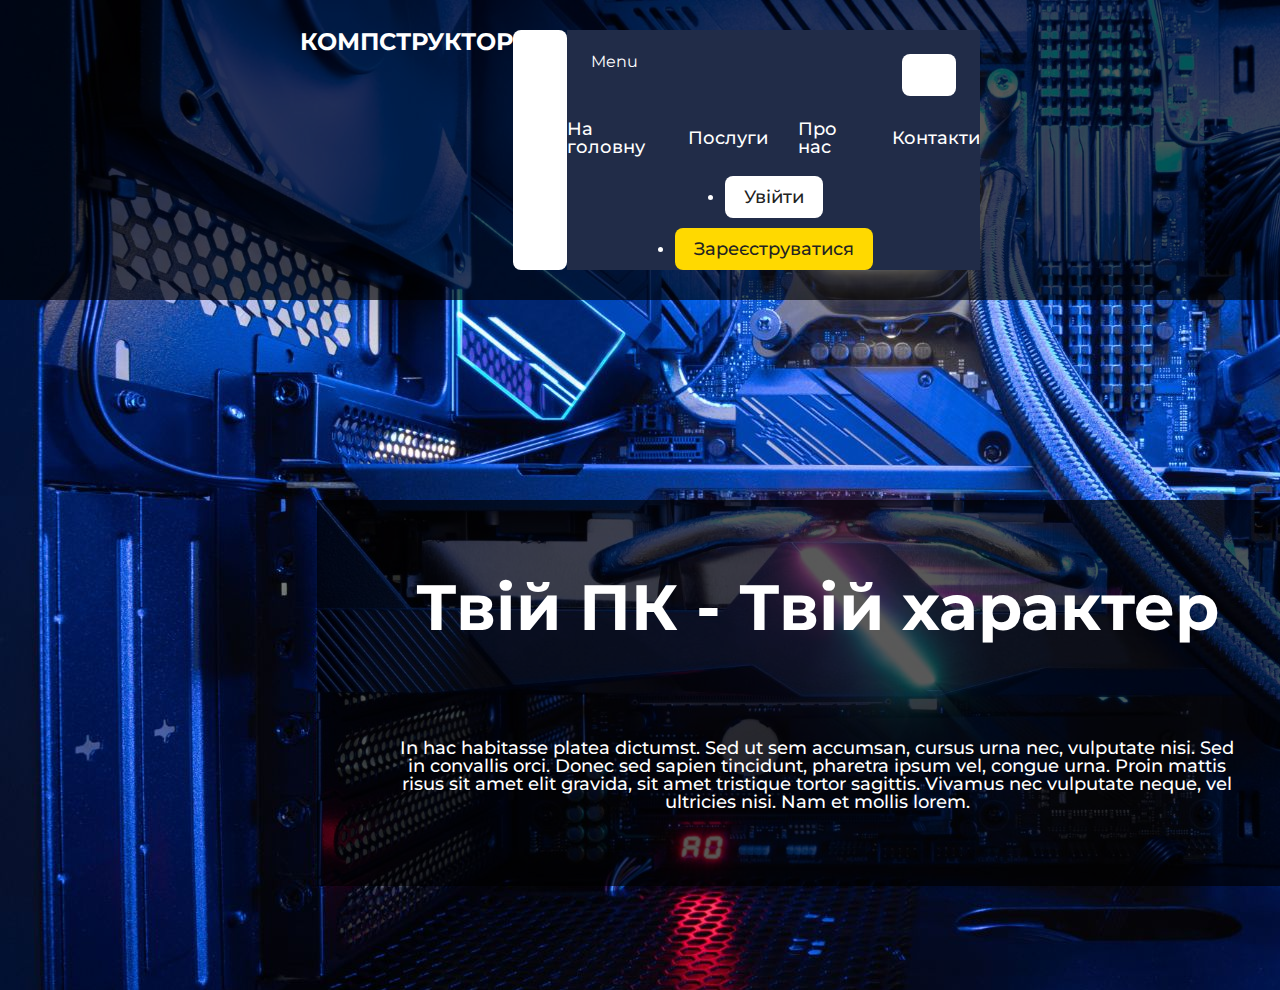
<file: index.html>
<!DOCTYPE html>
<html lang="uk">
<head>
    <meta charset="UTF-8">
    <meta name="viewport" content="width=device-width, initial-scale=1.0">
    <link rel="stylesheet" href="./style.css">
    <link rel="stylesheet" href="./reset.css">
    <link href="https://cdn.jsdelivr.net/npm/bootstrap@5.3.8/dist/css/bootstrap.min.css" rel="stylesheet" integrity="sha384-sRIl4kxILFvY47J16cr9ZwB07vP4J8+LH7qKQnuqkuIAvNWLzeN8tE5YBujZqJLB" crossorigin="anonymous">
    <title>Home</title>
</head>
<body>
    <header>
        <div class="navbar">
            <span class="logo">КОМПСТРУКТОР</span>
            <button class="button" type="button" data-bs-toggle="offcanvas" data-bs-target="#offcanvasWithBothOptions" aria-controls="offcanvasWithBothOptions">
                <svg xmlns="http://www.w3.org/2000/svg" width="16" height="16" fill="currentColor" class="bi bi-arrow-bar-left" viewBox="0 0 16 16">
                    <path fill-rule="evenodd" d="M12.5 15a.5.5 0 0 1-.5-.5v-13a.5.5 0 0 1 1 0v13a.5.5 0 0 1-.5.5M10 8a.5.5 0 0 1-.5.5H3.707l2.147 2.146a.5.5 0 0 1-.708.708l-3-3a.5.5 0 0 1 0-.708l3-3a.5.5 0 1 1 .708.708L3.707 7.5H9.5a.5.5 0 0 1 .5.5"/>
                  </svg>
            </button>
            <div class="offcanvas offcanvas-end" data-bs-scroll="true" tabindex="-1" id="offcanvasWithBothOptions" aria-labelledby="offcanvasWithBothOptionsLabel">
            <div class="offcanvas-header">
                <h5 class="offcanvas-title" id="offcanvasWithBothOptionsLabel">Menu</h5>
                <button type="button" class="button" data-bs-dismiss="offcanvas" aria-label="Close">
                    <svg xmlns="http://www.w3.org/2000/svg" width="16" height="16" fill="currentColor" class="bi bi-x-lg" viewBox="0 0 16 16"></svg>
                    <path d="M2.146 2.854a.5.5 0 1 1 .708-.708L8 7.293l5.146-5.147a.5.5 0 0 1 .708.708L8.707 8l5.147 5.146a.5.5 0 0 1-.708.708L8 8.707l-5.146 5.147a.5.5 0 0 1-.708-.708L7.293 8z"/>
                  </svg>
                </button>
            </div>
            <div class="offcanvas-body">
                <ul class="nav">
                    <li><a href="#">На головну</a></li>
                    <li><a href="#">Послуги</a></li>
                    <li><a href="#">Про нас</a></li>
                    <li><a href="#">Контакти</a></li>
                </ul>
                <ul class="authorize"></ul>
                    <li><button class="button">Увійти</button></li>
                    <li><button class="button active-button">Зареєструватися</button></li>
                </ul>   
            </div>
            </div>
        </div>
        <div class="lozung">
            <h1>Твій ПК - Твій характер</h1>
            <span>In hac habitasse platea dictumst. Sed ut sem accumsan, cursus urna nec, vulputate nisi. Sed in convallis orci. Donec sed sapien tincidunt, pharetra ipsum vel, congue urna. Proin mattis risus sit amet elit gravida, sit amet tristique tortor sagittis. Vivamus nec vulputate neque, vel ultricies nisi. Nam et mollis lorem.</span>
        </div>
    </header>
    <script src="https://cdn.jsdelivr.net/npm/bootstrap@5.3.8/dist/js/bootstrap.bundle.min.js" integrity="sha384-FKyoEForCGlyvwx9Hj09JcYn3nv7wiPVlz7YYwJrWVcXK/BmnVDxM+D2scQbITxI" crossorigin="anonymous"></script>
</body>
</html>
</file>
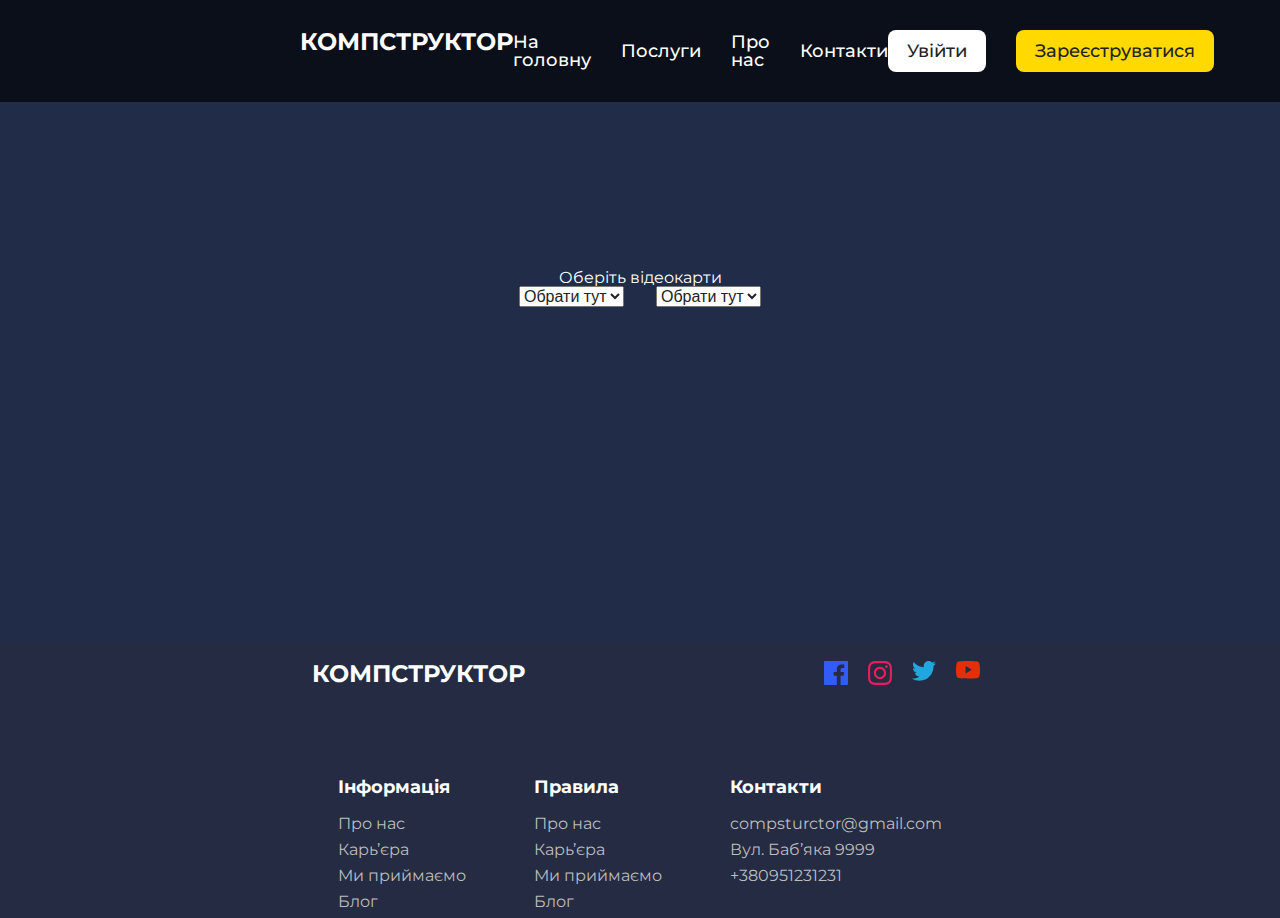
<file: comparer.html>
<!DOCTYPE html>
<html lang="uk">
<head>
    <meta charset="UTF-8">
    <meta name="viewport" content="width=device-width, initial-scale=1.0">
    <link rel="stylesheet" href="./style.css">
    <link rel="stylesheet" href="./reset.css">
    <link href="https://cdn.jsdelivr.net/npm/bootstrap@5.3.8/dist/css/bootstrap.min.css" rel="stylesheet" integrity="sha384-sRIl4kxILFvY47J16cr9ZwB07vP4J8+LH7qKQnuqkuIAvNWLzeN8tE5YBujZqJLB" crossorigin="anonymous">
    <title>Compsturctor|Comparing</title>
</head>
<body>
    <header class="comparerHeader">
        <div class="navbar">
            <span class="logo">КОМПСТРУКТОР</span>
            <button class="button phoneOnly" type="button" data-bs-toggle="offcanvas" data-bs-target="#offcanvasWithBothOptions" aria-controls="offcanvasWithBothOptions">
                <svg xmlns="http://www.w3.org/2000/svg" width="24" height="24" fill="#000000" class="bi bi-arrow-bar-left" viewBox="0 0 16 16">
                    <path fill-rule="evenodd" d="M12.5 15a.5.5 0 0 1-.5-.5v-13a.5.5 0 0 1 1 0v13a.5.5 0 0 1-.5.5M10 8a.5.5 0 0 1-.5.5H3.707l2.147 2.146a.5.5 0 0 1-.708.708l-3-3a.5.5 0 0 1 0-.708l3-3a.5.5 0 1 1 .708.708L3.707 7.5H9.5a.5.5 0 0 1 .5.5"/>
                  </svg>
            </button>
            <div class="offcanvas offcanvas-end phoneOnly" data-bs-scroll="true" tabindex="-1" id="offcanvasWithBothOptions" aria-labelledby="offcanvasWithBothOptionsLabel">
            <div class="offcanvas-header">
                <h5 class="offcanvas-title" id="offcanvasWithBothOptionsLabel">Меню</h5>
                <button type="button" class="button" data-bs-dismiss="offcanvas" aria-label="Close">
                    X
                </button>
            </div>
            <div class="offcanvas-body">
                <ul class="navLinks">
                    <li><a href="./index.html">На головну</a></li>
                    <li><a href="#">Послуги</a></li>
                    <li><a href="#">Про нас</a></li>
                    <li><a href="#">Контакти</a></li>
                </ul>
                <ul class="authorize">
                    <li><button class="button">Увійти</button></li>
                    <li><button class="button active-button">Зареєструватися</button></li>
                </ul>   
            </div>
            </div>
            <ul class="navLinks pcOnly">
                <li><a href="./index.html">На головну</a></li>
                <li><a href="#">Послуги</a></li>
                <li><a href="#">Про нас</a></li>
                <li><a href="#">Контакти</a></li>
            </ul>
            <ul class="authorize pcOnly">
                <li><button class="button">Увійти</button></li>
                <li><button class="button active-button">Зареєструватися</button></li>
            </ul> 
        </div>  
    </header>
    <main class="comparerMain">
        <div class="comparer">
            <div  class="options">
                <span>Оберіть відеокарти</span>
                <div class="choice">
                    <select id="gpu1">
                        <option selected disabled>Обрати тут</option>
                        <option value="1650">GTX 1650</option>
                        <option value="3060">RTX 3060</option>
                        <option value="4060">RTX 4060</option>
                    </select>
                    <select id="gpu2">
                        <option selected disabled>Обрати тут</option>
                        <option value="1650">GTX 1650</option>
                        <option value="3060">RTX 3060</option>
                        <option value="4060">RTX 4060</option>
                    </select>
                </div>
            </div>
            <div class="parameters">
                <div class="gpuParams">
                    <span class="name" style="font-weight: 700;" ></span>
                    <span class="memory"></span>
                    <span class="cores"></span>
                    <span class="powerUsage"></span>
                </div>
                <div class="gpuParams">
                    <span class="name" style="font-weight: 700;"></span>
                    <span class="memory"></span>
                    <span class="cores"></span>
                    <span class="powerUsage"></span>
                </div>
            </div>
        </div>
    </main>
    <footer class="footer">
        <div class="footerHeader">
            <span class="logo">КОМПСТРУКТОР</span>
            <div class="socials">
                <a href="#">
                    <svg width="24" height="24" viewBox="0 0 24 24" fill="none" xmlns="http://www.w3.org/2000/svg">
                    <path d="M23.04 0H0.96C0.429 0 0 0.429 0 0.96V23.04C0 23.571 0.429 24 0.96 24H23.04C23.571 24 24 23.571 24 23.04V0.96C24 0.429 23.571 0 23.04 0ZM20.268 7.005H18.351C16.848 7.005 16.557 7.719 16.557 8.769V11.082H20.145L19.677 14.703H16.557V24H12.816V14.706H9.687V11.082H12.816V8.412C12.816 5.313 14.709 3.624 17.475 3.624C18.801 3.624 19.938 3.723 20.271 3.768V7.005H20.268Z" fill="#335BF5"/>
                    </svg>
                </a>
                <a href="#">
                    <svg width="24" height="24" viewBox="0 0 24 24" fill="none" xmlns="http://www.w3.org/2000/svg">
                    <path d="M11.9889 5.83889C8.58389 5.83889 5.83589 8.58689 5.83589 11.9919C5.83589 15.3969 8.58389 18.1449 11.9889 18.1449C15.3939 18.1449 18.1419 15.3969 18.1419 11.9919C18.1419 8.58689 15.3939 5.83889 11.9889 5.83889ZM11.9889 15.9909C9.78689 15.9909 7.98989 14.1939 7.98989 11.9919C7.98989 9.78989 9.78689 7.99289 11.9889 7.99289C14.1909 7.99289 15.9879 9.78989 15.9879 11.9919C15.9879 14.1939 14.1909 15.9909 11.9889 15.9909ZM18.3939 4.15289C17.5989 4.15289 16.9569 4.79489 16.9569 5.58989C16.9569 6.38489 17.5989 7.02689 18.3939 7.02689C19.1889 7.02689 19.8309 6.38789 19.8309 5.58989C19.8311 5.40112 19.7941 5.21415 19.722 5.0397C19.6499 4.86524 19.544 4.70674 19.4105 4.57325C19.277 4.43977 19.1185 4.33393 18.9441 4.26179C18.7696 4.18966 18.5827 4.15265 18.3939 4.15289ZM23.9829 11.9919C23.9829 10.3359 23.9979 8.69489 23.9049 7.04189C23.8119 5.12189 23.3739 3.41789 21.9699 2.01389C20.5629 0.606892 18.8619 0.171892 16.9419 0.0788923C15.2859 -0.0141077 13.6449 0.000892332 11.9919 0.000892332C10.3359 0.000892332 8.69489 -0.0141077 7.04189 0.0788923C5.12189 0.171892 3.41789 0.609892 2.01389 2.01389C0.606892 3.42089 0.171892 5.12189 0.0788923 7.04189C-0.0141077 8.69789 0.000892332 10.3389 0.000892332 11.9919C0.000892332 13.6449 -0.0141077 15.2889 0.0788923 16.9419C0.171892 18.8619 0.609892 20.5659 2.01389 21.9699C3.42089 23.3769 5.12189 23.8119 7.04189 23.9049C8.69789 23.9979 10.3389 23.9829 11.9919 23.9829C13.6479 23.9829 15.2889 23.9979 16.9419 23.9049C18.8619 23.8119 20.5659 23.3739 21.9699 21.9699C23.3769 20.5629 23.8119 18.8619 23.9049 16.9419C24.0009 15.2889 23.9829 13.6479 23.9829 11.9919ZM21.3429 19.0659C21.1239 19.6119 20.8599 20.0199 20.4369 20.4399C20.0139 20.8629 19.6089 21.1269 19.0629 21.3459C17.4849 21.9729 13.7379 21.8319 11.9889 21.8319C10.2399 21.8319 6.48989 21.9729 4.91189 21.3489C4.36589 21.1299 3.95789 20.8659 3.53789 20.4429C3.11489 20.0199 2.85089 19.6149 2.63189 19.0689C2.00789 17.4879 2.14889 13.7409 2.14889 11.9919C2.14889 10.2429 2.00789 6.49289 2.63189 4.91489C2.85089 4.36889 3.11489 3.96089 3.53789 3.54089C3.96089 3.12089 4.36589 2.85389 4.91189 2.63489C6.48989 2.01089 10.2399 2.15189 11.9889 2.15189C13.7379 2.15189 17.4879 2.01089 19.0659 2.63489C19.6119 2.85389 20.0199 3.11789 20.4399 3.54089C20.8629 3.96389 21.1269 4.36889 21.3459 4.91489C21.9699 6.49289 21.8289 10.2429 21.8289 11.9919C21.8289 13.7409 21.9699 17.4879 21.3429 19.0659Z" fill="#E61F5A"/>
                    </svg>
                </a>
                <a href="#">
                    <svg width="24" height="20" viewBox="0 0 24 20" fill="none" xmlns="http://www.w3.org/2000/svg">
                        <path d="M23.9741 2.3478C23.0924 2.73374 22.133 3.0115 21.1448 3.11968C22.1708 2.50111 22.9391 1.52388 23.3056 0.371331C22.3428 0.952545 21.2881 1.3601 20.1882 1.57592C19.7285 1.07721 19.1725 0.679905 18.5549 0.408777C17.9373 0.137649 17.2712 -0.00149634 16.5983 1.21348e-05C13.8756 1.21348e-05 11.6859 2.23962 11.6859 4.98797C11.6859 5.3739 11.732 5.75984 11.807 6.13116C7.73013 5.9148 4.09412 3.93833 1.67683 0.912229C1.23637 1.67567 1.00556 2.54494 1.0084 3.4296C1.0084 5.16047 1.87563 6.68668 3.19808 7.58427C2.41874 7.55313 1.65765 7.33575 0.97671 6.94982V7.01122C0.97671 9.43502 2.66507 11.4437 4.91524 11.9056C4.49275 12.017 4.05812 12.0739 3.62161 12.0752C3.3018 12.0752 2.99928 12.043 2.69388 11.9992C3.3162 13.9756 5.12845 15.4112 7.28643 15.458C5.59808 16.8 3.48331 17.5894 1.18703 17.5894C0.77503 17.5894 0.394718 17.5748 0 17.528C2.17815 18.9461 4.76254 19.7647 7.54573 19.7647C16.581 19.7647 21.5251 12.1687 21.5251 5.57564C21.5251 5.35928 21.5251 5.14293 21.5107 4.92657C22.4672 4.21609 23.3056 3.33604 23.9741 2.3478Z" fill="#21A6DF"/>
                    </svg>    
                </a>
                <a href="#">
                    <svg width="24" height="18" viewBox="0 0 24 18" fill="none" xmlns="http://www.w3.org/2000/svg">
                        <path d="M23.4699 2.75503C23.3335 2.22207 23.0663 1.73613 22.6951 1.34585C22.324 0.955579 21.8619 0.674655 21.355 0.531198C19.4884 1.60993e-07 11.9879 0 11.9879 0C11.9879 0 4.48729 1.60993e-07 2.62071 0.531198C2.11385 0.674655 1.65172 0.955579 1.28057 1.34585C0.90941 1.73613 0.642248 2.22207 0.50582 2.75503C0.157288 4.75672 -0.0118455 6.78838 0.000644257 8.82329C-0.0118455 10.8582 0.157288 12.8899 0.50582 14.8916C0.642248 15.4245 0.90941 15.9105 1.28057 16.3007C1.65172 16.691 2.11385 16.9719 2.62071 17.1154C4.48729 17.6466 11.9879 17.6466 11.9879 17.6466C11.9879 17.6466 19.4884 17.6466 21.355 17.1154C21.8619 16.9719 22.324 16.691 22.6951 16.3007C23.0663 15.9105 23.3335 15.4245 23.4699 14.8916C23.8184 12.8899 23.9876 10.8582 23.9751 8.82329C23.9876 6.78838 23.8184 4.75672 23.4699 2.75503ZM9.59041 12.6047V5.04188L15.8152 8.82329L9.59041 12.6047Z" fill="#E42F08"/>
                    </svg>
                </a>
            </div>
        </div>
        <div class="about">
            <div class="aboutSection">
                <h6>Інформація</h6>
                <ul>    
                    <li><a href="#">Про нас</a></li>
                    <li><a href="#">Карь’єра</a></li>
                    <li><a href="#">Ми приймаємо</a></li>
                    <li><a href="#">Блог</a></li>
                </ul>
            </div>
            
            <div class="aboutSection">
                <h6>Правила</h6>
                <ul>
                    <li><a href="#">Про нас</a></li>
                    <li><a href="#">Карь’єра</a></li>
                    <li><a href="#">Ми приймаємо</a></li>
                    <li><a href="#">Блог</a></li>
                </ul>
            </div>
            
            <div class="aboutSection">
                <h6>Контакти</h6>
                <ul>
                    <li><a href="#">compsturctor@gmail.com</a></li>
                    <li><a href="#">Вул. Баб’яка 9999</a></li>
                    <li><a href="#">+380951231231</a></li>
                </ul>
            </div>
        </div>
    </footer>
    <script src="https://cdn.jsdelivr.net/npm/bootstrap@5.3.8/dist/js/bootstrap.bundle.min.js" integrity="sha384-FKyoEForCGlyvwx9Hj09JcYn3nv7wiPVlz7YYwJrWVcXK/BmnVDxM+D2scQbITxI" crossorigin="anonymous"></script>
    <script src="./comparer.js"></script>
</body>
</html>
</file>
<file: style.css>
@import url('https://fonts.googleapis.com/css2?family=Montserrat:ital,wght@0,100..900;1,100..900&display=swap');

*{
    color:white;
    box-sizing: border-box;
}

.button{
    background-color: white;
    border:0px none;
    border-radius: 8px;
    font-family: "Montserrat", sans-serif;
    font-optical-sizing: auto;
    font-weight: 500;
    font-size: 18px;
    padding:10px 19px;
}
.active-button{
    background-color: #FFD900;
}

.phoneOnly{
    @media (min-width:361px){
        display: none !important;
    }
}
.pcOnly{
    @media (max-width:361px){
        display: none !important;
    }
}

header{
    background-image: url(./headerBG.png);
    display: flex;
    flex-direction: column;
    height: 110vh;
    @media (min-width:361px){
        align-items: center;
        justify-content: space-between;
    }
    .navbar{
        display: flex;
        flex-direction: row;
        justify-content: space-between;
        padding:27px 24px;
        font-family: "Montserrat", sans-serif;
        font-optical-sizing: auto;
        background-color: rgba(0, 0, 0, 0.65);
        @media (min-width:361px){
            padding:30px 300px;
        }
        .logo{
            font-weight: bold;
            font-size: 24px;
        }
        .offcanvas-header{
            background-color: #212C48;
            display: flex;
            flex-direction: row;
            justify-content: space-between;
            padding:24px;
        }
        .offcanvas-body{
            background-color: #212C48;
            gap:10px;
            display:flex;
            flex-direction: column;
            align-items: center;
        }
        ul{
            display: flex;
            flex-direction: column;
            list-style: none;
            align-items: center;
            gap:30px;
            padding:20px;
            @media (min-width:361px){
                flex-direction: row;
                padding:0;
                margin: 0;
            }
            li{
                font-weight: 500;
                font-size: 18px;
                list-style: none;
                a{
                    text-decoration:none;
                    color:white !important;
                }
            }
        }
    }
    .lozung{
        background-color: rgba(0, 0, 0, 0.65);
        padding:8px;
        font-family: "Montserrat", sans-serif;
        font-optical-sizing: auto;
        display: flex;
        flex-direction: column;
        justify-content: space-around;
        text-align: center;
        height: 100vh;
        @media (min-width:361px){
            height:fit-content;
            width:1000px;
            padding:75px;
            gap:100px;
            margin:200px 0 0 24.8%;
        }
        h1{
            font-weight: bold;
            font-size: 64px;
        }
        span{
            font-weight: 500;
            font-size: 18px;
        }
    }
}

main{
    background-color: #212C48;
    display: flex;
    flex-direction: column;
    align-items: center;
    justify-content: space-around;
    padding: 8px;
    section{
        padding:160px 0;
        @media (min-width:361px){
            padding:160px 300px;
         }
    }
    .shopSection{
        font-family: "Montserrat", sans-serif;
        font-optical-sizing: auto;
        display: flex;
        flex-direction: column;
        gap:60px;
        @media (min-width:361px){
           flex-direction: row;
        }
        .sectionHeader{
            display: flex;
            flex-direction: column;
            gap: 10px;
            justify-content: space-around;
            align-items: center;
            text-align: center;
            @media (min-width:361px){
                max-width:650px;
             }
            h2{
                font-weight: bold;
                font-size: 40px;
            }
            span{
                font-size: 18px;
            }
        }
        .shopFooter{
            display: flex;
            flex-direction: column;
            align-items: center;
            gap:18px;
            @media (min-width:361px){
                flex-direction: row;
            }
            img{
                aspect-ratio: 1/1;
                width:240px;
            }
            div{
                display: flex;
                flex-direction: column;
                gap:18px;
                @media (min-width:361px){
                    gap:55px;
                }
                span{
                    font-weight: bold;
                    font-size: 24px;
                }
                button{
                    width:240px;
                }   
            }
            
        }
    }
    .comparerSection{
        font-family: "Montserrat", sans-serif;
        font-optical-sizing: auto;
        display: flex;
        flex-direction: column;
        @media (min-width:361px){
            flex-direction: row;
            gap:20px;
        }
        .sectionHeader{
            display: flex;
            flex-direction: column;
            gap: 50px;
            justify-content: space-around;
            align-items: center;
            text-align: center;
            h2{
                font-weight: bold;
                font-size: 40px;
            }
            button{
                width:240px;
            }
        }
        .comparing{
            display: flex;
            flex-direction: column;
            gap:42px;
            .result{
                display: flex;
                flex-direction: column;
                align-items: center;
                gap:10px;
                .lineScale{
                    display: flex;
                    flex-direction: row;
                    justify-content: space-between;
                    width: 100%;
                }
            }
        }
    }
    .constructorSection{
        font-family: "Montserrat", sans-serif;
        font-optical-sizing: auto;
        display: flex;
        flex-direction: column;
        gap:60px;
        @media (min-width:361px){
            flex-direction: row;
            align-items: center;
        }
        .sectionHeader{
            display: flex;
            flex-direction: column;
            gap: 10px;
            justify-content: space-around;
            align-items: center;
            text-align: center;
            h2{
                font-weight: bold;
                font-size: 40px;
            }
            span{
                font-size: 18px;
            }
        }
        .constructorFooter{
            display: flex;
            flex-direction: column;
            align-items: center;
            gap:18px;
            button{
                width:240px;
            }
        }
    }
}

.footer{
    background-color: #252B42;
    display: flex;
    flex-direction: column;
    align-items: center;
    font-family: "Montserrat", sans-serif;
    font-optical-sizing: auto;
    padding:8px;
    gap:80px;
    @media (min-width:361px){
        padding:8px 300px;
        width:100%;
    }
    .footerHeader{
        display: flex;
        flex-direction: column;
        gap:24px;
        @media (min-width:361px){
            flex-direction: row;
            align-items: center;
            justify-content: space-between;
            width: 100%;
        }
        .logo{
            font-weight: bold;
            font-size: 24px;
            padding:12px;
        }
        .socials{
            display: flex;
            flex-direction: row;
            justify-content: center;
            gap: 20px;
        }
    }

    .about{
        display: flex;
        flex-direction: column;
        gap:30px;
        @media (min-width:361px){
            flex-direction:row ;  
            justify-content: space-evenly; 
            width: 100%;
        }
        .aboutSection{
            display: flex;
            flex-direction: column;
            gap:20px;
            h6{
                font-weight: bold;
                font-size: 18px;
            }
            ul{
                display: flex;
                flex-direction: column;
                gap:10px;
                padding:0;
                li{
                    
                    a{
                        color:#BDBDBD;
                        text-decoration: none;
                    }
                }
            }
        }
    }
}


/** далі йде код для сторінки порівняння**/

.comparerHeader{
    height:min-content ;
    background-color: #212C48;
    background-image: none;
}
.comparerMain{
    min-height:60vh;
    padding-top:80px;
    padding-bottom: 80px;
}
main{
    font-family: "Montserrat", sans-serif;
        font-optical-sizing: auto;
    height: max-content;
    .comparer{
        display: flex;
        flex-direction: column;
        gap:80px;
        .options{
            display: flex;
            flex-direction: column;
            align-items: center;
            .choice{
                display: flex;
                flex-direction: row;
                gap:32px;
                align-items: center;
                @media (max-width:360px) {
                    flex-direction: column;
                }
                select{
                    option{
                        color:black;
                    }
                }
            }
        }
        .parameters{
            display: flex;
            flex-direction: row;
            justify-content: space-between;
            gap:160px;
            font-family: "Montserrat", sans-serif;
            font-optical-sizing: auto;
            @media (max-width:360px) {
                flex-direction: column;
                gap:120px;
            }
            .gpuParams{
                display: flex;
                flex-direction: column;
                gap:24px;
                padding:8px;
                
            }
        }
    }
}
</file>
